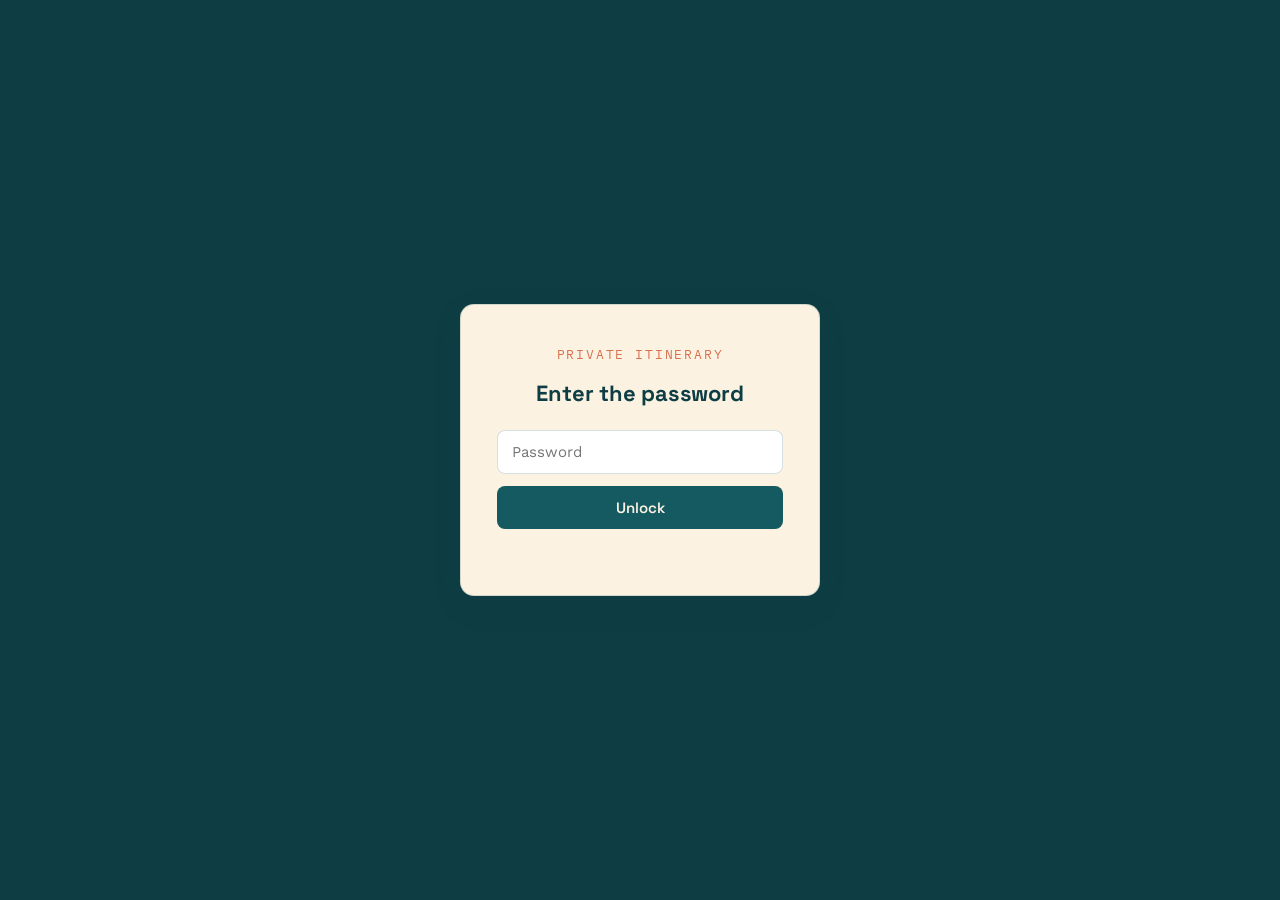
<file: index.html>
<!DOCTYPE html>
<html lang="en">
<head>
<meta charset="UTF-8">
<meta name="viewport" content="width=device-width, initial-scale=1.0">
<meta name="robots" content="noindex, nofollow">
<title>Georges &amp; Michael's California Trip</title>
<link rel="stylesheet" href="assets/style.css">
</head>
<body class="locked">

  <div id="gate">
    <div class="gate-card">
      <div class="gate-mark">Private itinerary</div>
      <h1>Enter the password</h1>
      <form id="gate-form">
        <input type="password" id="gate-input" placeholder="Password" autocomplete="off" required>
        <button type="submit">Unlock</button>
        <div class="gate-error" id="gate-error"></div>
      </form>
    </div>
  </div>

  <div id="site">
    <div class="eyebrow">Aug 7 &ndash; Aug 22, 2026</div>
    <div class="hero">
      <h1>Georges &amp; Michael's<br>California Trip</h1>
      <p class="sub">Everything for the trip, leg by leg &mdash; no more digging through email.</p>
      <span class="route-dates mono">LAX &rarr; SFO &middot; 16 days &middot; 8 legs</span>
    </div>

    <div class="timeline">

      <a class="ticket" href="flights/">
        <div class="ticket-num mono">00</div>
        <div class="ticket-body">
          <div class="ticket-city">Flights</div>
          <div class="ticket-meta">ORY &rarr; LAX &middot; SFO &rarr; ORY</div>
          <div class="ticket-teaser">Outbound &amp; return flight details</div>
        </div>
        <div class="ticket-stub">BF730<br>BF715</div>
      </a>

      <a class="ticket" href="west-hollywood/">
        <div class="ticket-num mono">01</div>
        <div class="ticket-body">
          <div class="ticket-city">West Hollywood</div>
          <div class="ticket-meta">AUG 7 &ndash; 11 &middot; 4 nights</div>
          <div class="ticket-teaser">Arrival, no rental car, Uber + Metro</div>
        </div>
        <div class="ticket-stub">LEG 01</div>
      </a>

      <a class="ticket" href="palm-springs/">
        <div class="ticket-num mono">02</div>
        <div class="ticket-body">
          <div class="ticket-city">Palm Springs</div>
          <div class="ticket-meta">AUG 11 &ndash; 14 &middot; 3 nights</div>
          <div class="ticket-teaser">Desert, Joshua Tree, rental car picked up</div>
        </div>
        <div class="ticket-stub">LEG 02</div>
      </a>

      <a class="ticket" href="road-395/">
        <div class="ticket-num mono">03</div>
        <div class="ticket-body">
          <div class="ticket-city">US-395 &rarr; Coleville</div>
          <div class="ticket-meta">AUG 14 &ndash; 15 &middot; 1 night</div>
          <div class="ticket-teaser">Eastern Sierra scenic drive, overnight stop</div>
        </div>
        <div class="ticket-stub">LEG 03</div>
      </a>

      <a class="ticket" href="tahoe/">
        <div class="ticket-num mono">04</div>
        <div class="ticket-body">
          <div class="ticket-city">South Lake Tahoe</div>
          <div class="ticket-meta">AUG 15 &ndash; 16 &middot; 1 night</div>
          <div class="ticket-teaser">Lake, mountain air, short stay</div>
        </div>
        <div class="ticket-stub">LEG 04</div>
      </a>

      <a class="ticket" href="davis/">
        <div class="ticket-num mono">05</div>
        <div class="ticket-body">
          <div class="ticket-city">Davis</div>
          <div class="ticket-meta">AUG 17 &ndash; 19 &middot; 2 nights</div>
          <div class="ticket-teaser">Family &amp; friends visit</div>
        </div>
        <div class="ticket-stub">LEG 05</div>
      </a>

      <a class="ticket" href="sonoma/">
        <div class="ticket-num mono">06</div>
        <div class="ticket-body">
          <div class="ticket-city">Sonoma</div>
          <div class="ticket-meta">AUG 19 &ndash; 21 &middot; 2 nights</div>
          <div class="ticket-teaser">Wine country, Bodega Bay, grandmother visit</div>
        </div>
        <div class="ticket-stub">LEG 06</div>
      </a>

      <a class="ticket" href="departure/">
        <div class="ticket-num mono">07</div>
        <div class="ticket-body">
          <div class="ticket-city">San Francisco &amp; Departure</div>
          <div class="ticket-meta">AUG 22</div>
          <div class="ticket-teaser">Farewell brunch, drop car, fly home</div>
        </div>
        <div class="ticket-stub">LEG 07</div>
      </a>

    </div>

    <footer class="site-foot">Georges &amp; Michael's California Trip &middot; last updated by Claude, in chat</footer>
  </div>

<script src="assets/gate.js"></script>
</body>
</html>
</file>
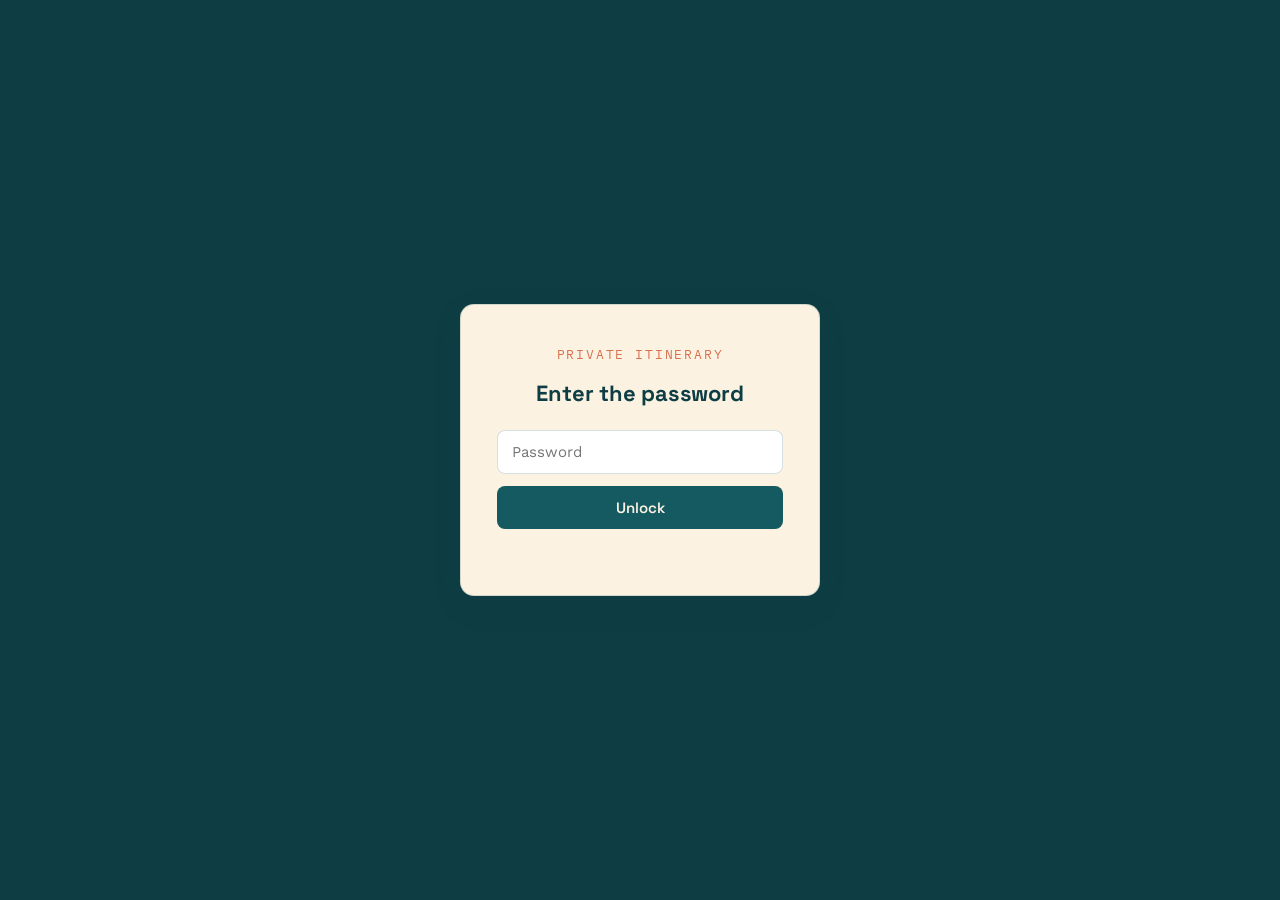
<file: davis/index.html>
<!DOCTYPE html>
<html lang="en">
<head>
<meta charset="UTF-8">
<meta name="viewport" content="width=device-width, initial-scale=1.0">
<meta name="robots" content="noindex, nofollow">
<title>Davis &middot; Georges &amp; Michael's California Trip</title>
<link rel="stylesheet" href="../assets/style.css">
</head>
<body class="locked">

  <div id="gate">
    <div class="gate-card">
      <div class="gate-mark">Private itinerary</div>
      <h1>Enter the password</h1>
      <form id="gate-form">
        <input type="password" id="gate-input" placeholder="Password" autocomplete="off" required>
        <button type="submit">Unlock</button>
        <div class="gate-error" id="gate-error"></div>
      </form>
    </div>
  </div>

  <div id="site">
    <div class="topline">
      <span class="eyebrow">Leg 05</span>
      <a class="back-link" href="../">&larr; All legs</a>
    </div>
    <div class="hero">
      <h1>Davis</h1>
      <p class="sub">Family &amp; friends &middot; 2 nights</p>
      <span class="route-dates mono">Aug 17 &ndash; Aug 19, 2026</span>
    </div>

    <div class="card">
      <h2>Who's around</h2>
      <p><em>Add names/contact info for family and friends you're meeting up with.</em></p>
    </div>

    <div class="card">
      <h2>Stay</h2>
      <p><em>Add address or "staying with ___" here.</em></p>
    </div>

    <div class="card">
      <h2>Plans</h2>
      <p><em>Add anything planned for this stop.</em></p>
    </div>

    <footer class="site-foot">Georges &amp; Michael's California Trip</footer>
  </div>

<script src="../assets/gate.js"></script>
</body>
</html>
</file>
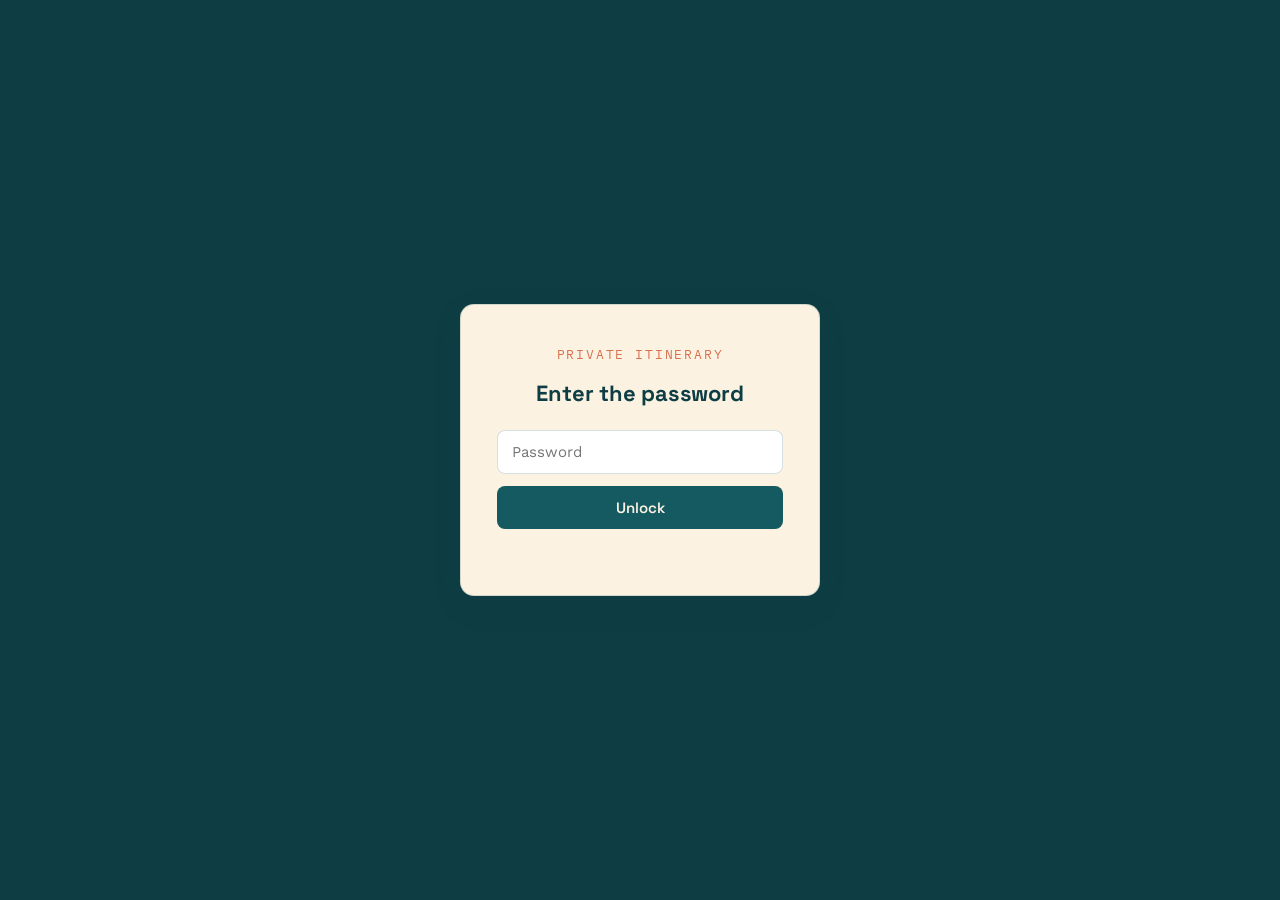
<file: departure/index.html>
<!DOCTYPE html>
<html lang="en">
<head>
<meta charset="UTF-8">
<meta name="viewport" content="width=device-width, initial-scale=1.0">
<meta name="robots" content="noindex, nofollow">
<title>San Francisco &amp; Departure &middot; Georges &amp; Michael's California Trip</title>
<link rel="stylesheet" href="../assets/style.css">
</head>
<body class="locked">

  <div id="gate">
    <div class="gate-card">
      <div class="gate-mark">Private itinerary</div>
      <h1>Enter the password</h1>
      <form id="gate-form">
        <input type="password" id="gate-input" placeholder="Password" autocomplete="off" required>
        <button type="submit">Unlock</button>
        <div class="gate-error" id="gate-error"></div>
      </form>
    </div>
  </div>

  <div id="site">
    <div class="topline">
      <span class="eyebrow">Leg 07</span>
      <a class="back-link" href="../">&larr; All legs</a>
    </div>
    <div class="hero">
      <h1>San Francisco &amp; Departure</h1>
      <p class="sub">Farewell brunch &middot; fly home</p>
      <span class="route-dates mono">Aug 22, 2026</span>
    </div>

    <div class="card">
      <h2>Plan</h2>
      <ul>
        <li>Pre-flight brunch in San Francisco.</li>
        <li>Drop off rental car.</li>
        <li>Depart SFO on <strong class="mono">BF715</strong> to Paris Orly.</li>
      </ul>
    </div>

    <div class="card">
      <h2>Brunch spot</h2>
      <p><em>Add restaurant name once decided.</em></p>
    </div>

    <footer class="site-foot">Georges &amp; Michael's California Trip</footer>
  </div>

<script src="../assets/gate.js"></script>
</body>
</html>
</file>
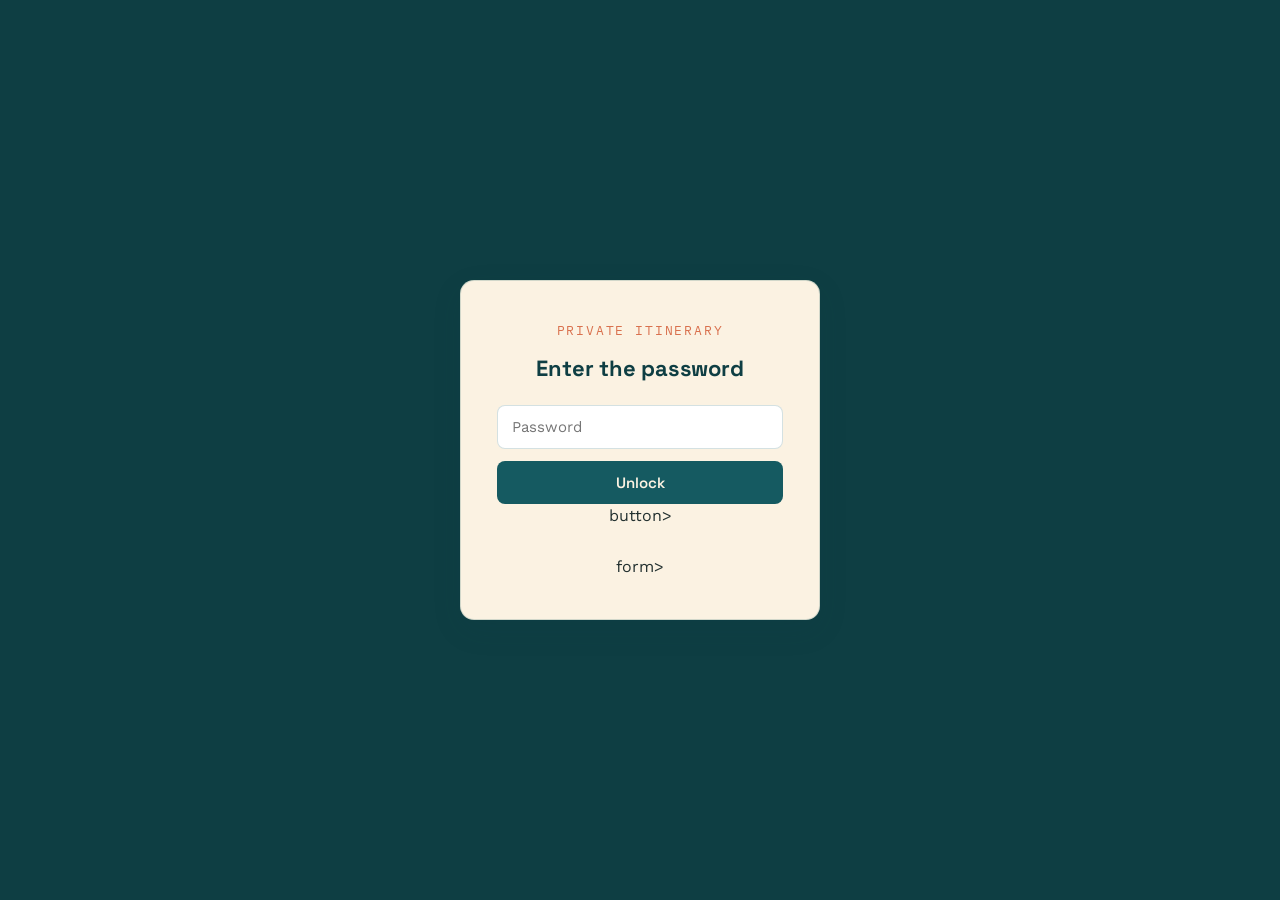
<file: flights/index.html>
<!DOCTYPE html>
<html lang="en">
<head>
<meta charset="UTF-8">
<meta name="viewport" content="width=device-width, initial-scale=1.0">
<meta name="robots" content="noindex, nofollow">
<title>Flights &middot; Georges &amp; Michael's California Trip</title>
<link rel="stylesheet" href="../assets/style.css">
</head>
<body class="locked">

  <div id="gate">
<!DOCTYPE html>
    <html lang="en">
      <head>
        <meta charset="UTF-8">
        <meta name="viewport" content="width=device-width, initial-scale=1.0">
        <meta name="robots" content="noindex, nofollow">
        <title>Flights &middot; Georges &amp; Michael's California Trip</title>
      <link rel="stylesheet" href="../assets/style.css">
      </head>
    <body class="locked">
    
      <div id="gate">
          <div class="gate-card">
                <div class="gate-mark">Private itinerary</div>
                <h1>Enter the password</h1>
                <form id="gate-form">
                        <input type="password" id="gate-input" placeholder="Password" autocomplete="off" required>
                        <button type="submit">Unlock</button>button>
                        <div class="gate-error" id="gate-error"></div>
                </form>form>
          </div>
      </div>
    
      <div id="site">
          <div class="topline">
                <span class="eyebrow">Leg 00</span>span>
                <a class="back-link" href="../">&larr; All legs</a>a>
          </div>
          <div class="hero">
                <h1>Flights</h1>
                <p class="sub">Outbound to LAX &middot; Return from SFO</p>p>
          </div>
      
          <div class="card">
                <h2>Outbound</h2>
                <p><strong class="mono">BF730</strong>strong> &middot; French bee &middot; Paris Orly (ORY) T4 &rarr; Los Angeles (LAX) T-B</p>
                <p>Friday, August 7, 2026 &middot; Departs 14:50, arrives 17:30 (11h40)</p>
                <p><em>Baggage drop-off recommended 4h before departure &middot; last check-in 13:20</em></p>
          </div>
      
          <div class="card">
                <h2>Return</h2>
                <p><strong class="mono">BF715</strong>strong> &middot; French bee &middot; San Francisco (SFO) T-I &rarr; Paris Orly (ORY) T4</p>
                <p>Departs Saturday, August 22, 2026 at 16:05 &middot; arrives Sunday, August 23 at 11:55 (10h50, overnight flight)</p>
                <p><em>Last check-in 14:35</em></p>
          </div>
      
          <div class="card">
                <h2>Notes</h2>
                <ul>
                          <li>Michael is the only driver for the whole trip.</li>
                        <li>Rental car picked up in Palm Springs, dropped near Sonoma/SF before departure.</li>
                </ul>
          </div>
      
          <div class="note">
                <strong>Heads up:</strong> this site is public, so keep booking confirmation numbers, seat details, and passport info out of it &mdash; jot those in a private notes app instead.
          </div>
      
          <footer class="site-foot">Georges &amp; Michael's California Trip</footer>footer>
      </div>
    
    <script src="../assets/gate.js"></script>
    </body>
    </html>
  </strong></li></li>
                </ul></em></em></p></p></h1></h1></title>
      </head><div class="gate-card">
      <div class="gate-mark">Private itinerary</div>
      <h1>Enter the password</h1>
      <form id="gate-form">
        <input type="password" id="gate-input" placeholder="Password" autocomplete="off" required>
        <button type="submit">Unlock</button>
        <div class="gate-error" id="gate-error"></div>
      </form>
    </div>
  </div>

  <div id="site">
    <div class="topline">
      <span class="eyebrow">Leg 00</span>
      <a class="back-link" href="../">&larr; All legs</a>
    </div>
    <div class="hero">
      <h1>Flights</h1>
      <p class="sub">Outbound to LAX &middot; Return from SFO</p>
    </div>

    <div class="card">
      <h2>Outbound</h2>
      <p><strong class="mono">BF730</strong> &middot; Paris Orly (ORY) &rarr; Los Angeles (LAX)</p>
      <p>Friday, August 7, 2026</p>
    </div>

    <div class="card">
      <h2>Return</h2>
      <p><strong class="mono">BF715</strong> &middot; San Francisco (SFO) &rarr; Paris Orly (ORY)</p>
      <p>Saturday, August 22, 2026</p>
    </div>

    <div class="card">
      <h2>Notes</h2>
      <ul>
        <li>Michael is the only driver for the whole trip.</li>
        <li>Rental car picked up in Palm Springs, dropped near Sonoma/SF before departure.</li>
      </ul>
    </div>

    <div class="note">
      <strong>Heads up:</strong> this site is public, so keep booking confirmation numbers, seat details, and passport info out of it &mdash; jot those in a private notes app instead.
    </div>

    <footer class="site-foot">Georges &amp; Michael's California Trip</footer>
  </div>

<script src="../assets/gate.js"></script>
</body>
</html>
</file>
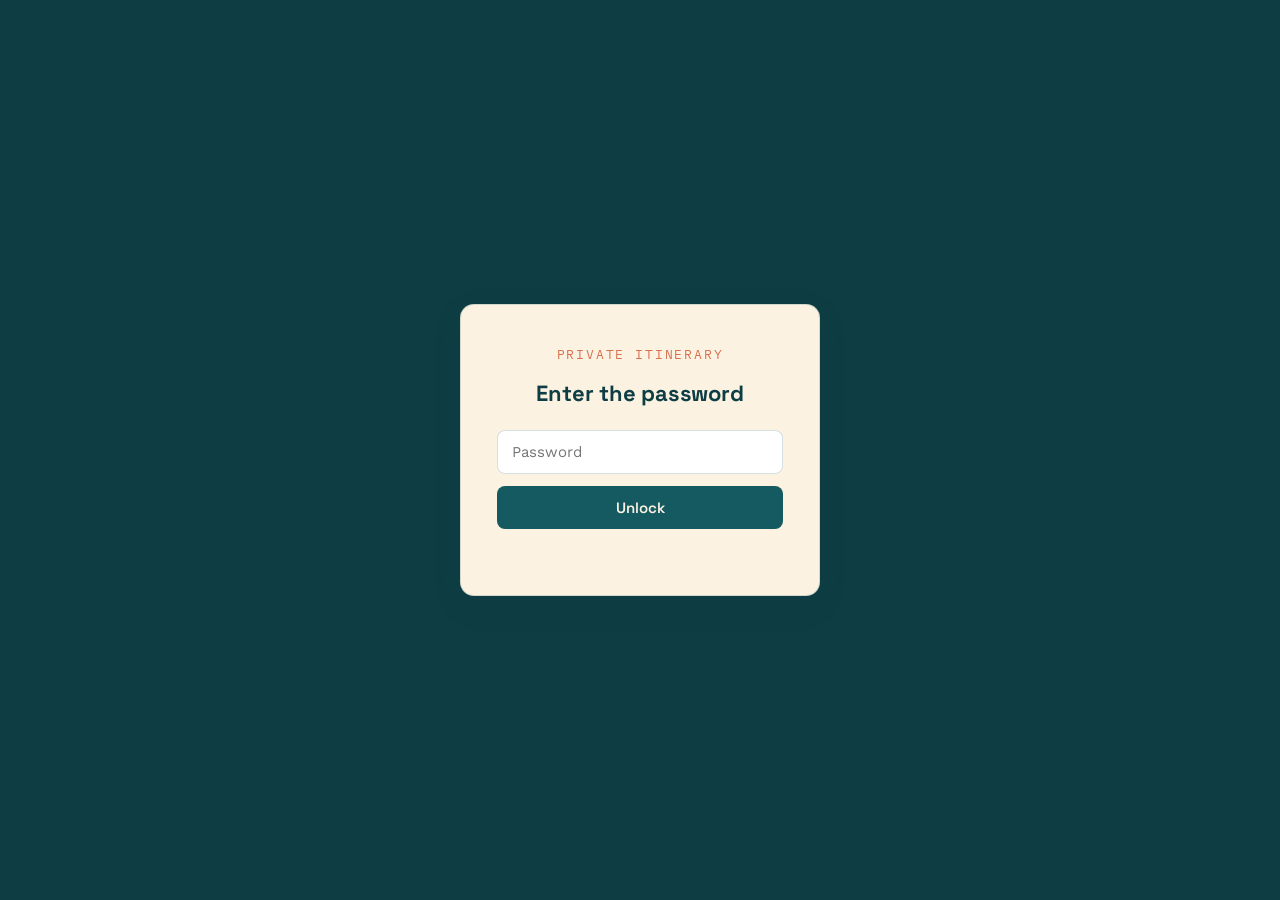
<file: palm-springs/index.html>
<!DOCTYPE html>
<html lang="en">
<head>
<meta charset="UTF-8">
<meta name="viewport" content="width=device-width, initial-scale=1.0">
<meta name="robots" content="noindex, nofollow">
<title>Palm Springs &middot; Georges &amp; Michael's California Trip</title>
<link rel="stylesheet" href="../assets/style.css">
</head>
<body class="locked">

  <div id="gate">
    <div class="gate-card">
      <div class="gate-mark">Private itinerary</div>
      <h1>Enter the password</h1>
      <form id="gate-form">
        <input type="password" id="gate-input" placeholder="Password" autocomplete="off" required>
        <button type="submit">Unlock</button>
        <div class="gate-error" id="gate-error"></div>
      </form>
    </div>
  </div>

  <div id="site">
    <div class="topline">
      <span class="eyebrow">Leg 02</span>
      <a class="back-link" href="../">&larr; All legs</a>
    </div>
    <div class="hero">
      <h1>Palm Springs</h1>
      <p class="sub">Desert &amp; Joshua Tree &middot; 3 nights</p>
      <span class="route-dates mono">Aug 11 &ndash; Aug 14, 2026</span>
    </div>

    <div class="card">
      <h2>Getting there</h2>
      <ul>
        <li>Travel from West Hollywood on Aug 11.</li>
        <li>Rental car picked up here &mdash; this is where the driving leg of the trip begins.</li>
      </ul>
    </div>

    <div class="card">
      <h2>Stay</h2>
      <p><em>Add hotel/rental name and address once booked.</em></p>
    </div>

    <div class="card">
      <h2>To do</h2>
      <ul>
        <li>Joshua Tree National Park</li>
      </ul>
      <p><em>Add more desert sites, restaurant picks, and activity bookings here.</em></p>
    </div>

    <footer class="site-foot">Georges &amp; Michael's California Trip</footer>
  </div>

<script src="../assets/gate.js"></script>
</body>
</html>
</file>
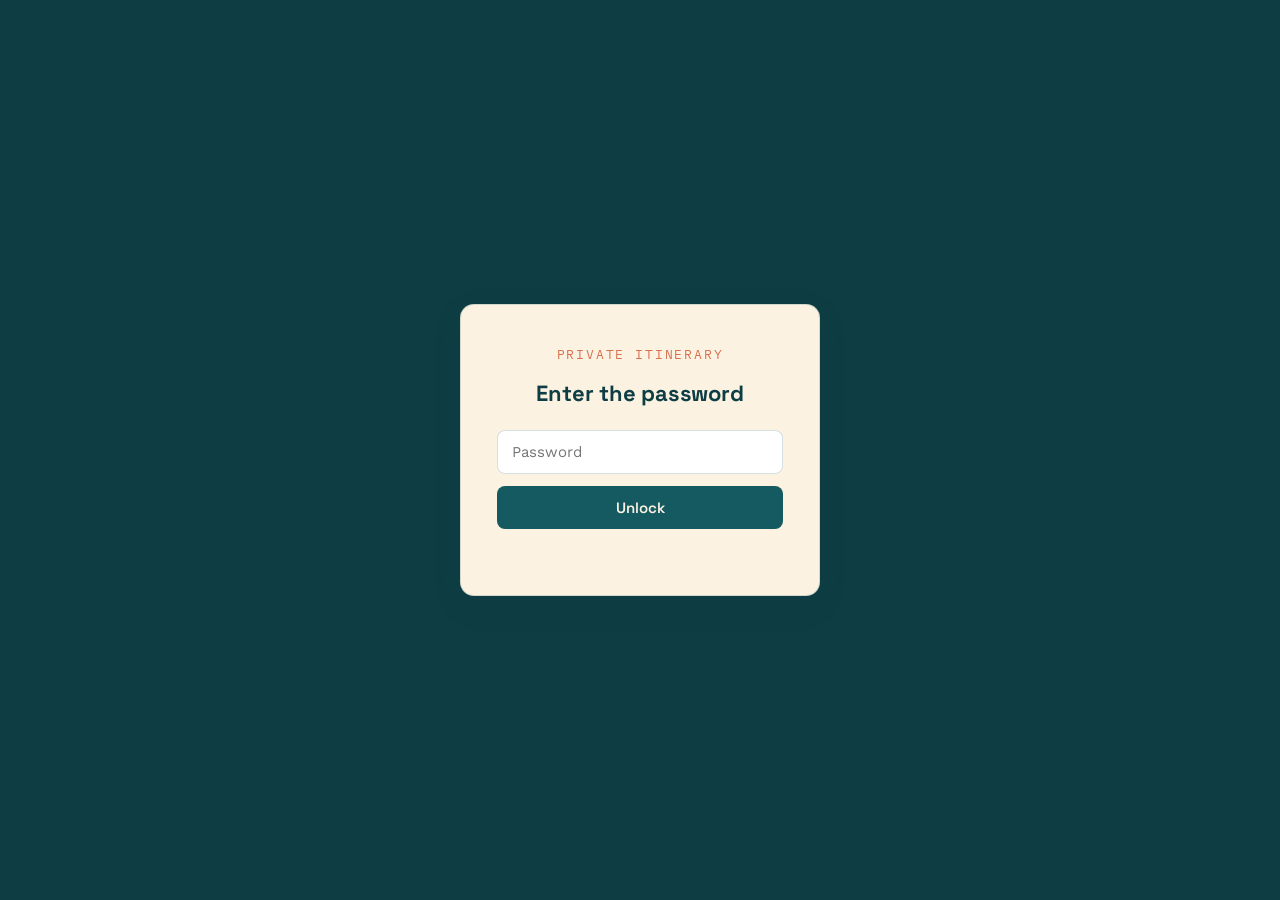
<file: road-395/index.html>
<!DOCTYPE html>
<html lang="en">
<head>
<meta charset="UTF-8">
<meta name="viewport" content="width=device-width, initial-scale=1.0">
<meta name="robots" content="noindex, nofollow">
<title>US-395 &amp; Coleville &middot; Georges &amp; Michael's California Trip</title>
<link rel="stylesheet" href="../assets/style.css">
</head>
<body class="locked">

  <div id="gate">
    <div class="gate-card">
      <div class="gate-mark">Private itinerary</div>
      <h1>Enter the password</h1>
      <form id="gate-form">
        <input type="password" id="gate-input" placeholder="Password" autocomplete="off" required>
        <button type="submit">Unlock</button>
        <div class="gate-error" id="gate-error"></div>
      </form>
    </div>
  </div>

  <div id="site">
    <div class="topline">
      <span class="eyebrow">Leg 03</span>
      <a class="back-link" href="../">&larr; All legs</a>
    </div>
    <div class="hero">
      <h1>US-395 &rarr; Coleville</h1>
      <p class="sub">Eastern Sierra scenic drive &middot; overnight stop</p>
      <span class="route-dates mono">Aug 14 &ndash; Aug 15, 2026</span>
    </div>

    <div class="card">
      <h2>The drive</h2>
      <ul>
        <li>Palm Springs &rarr; north on US-395 through the Eastern Sierra Nevada.</li>
        <li>Overnight stop in Coleville before continuing to South Lake Tahoe.</li>
      </ul>
    </div>

    <div class="card">
      <h2>Stay</h2>
      <p><em>Add lodging name and address in Coleville once booked.</em></p>
    </div>

    <div class="card">
      <h2>Along the way</h2>
      <p><em>Add scenic stops (e.g. Mono Lake, mountain overlooks) as you plan the route.</em></p>
    </div>

    <footer class="site-foot">Georges &amp; Michael's California Trip</footer>
  </div>

<script src="../assets/gate.js"></script>
</body>
</html>
</file>
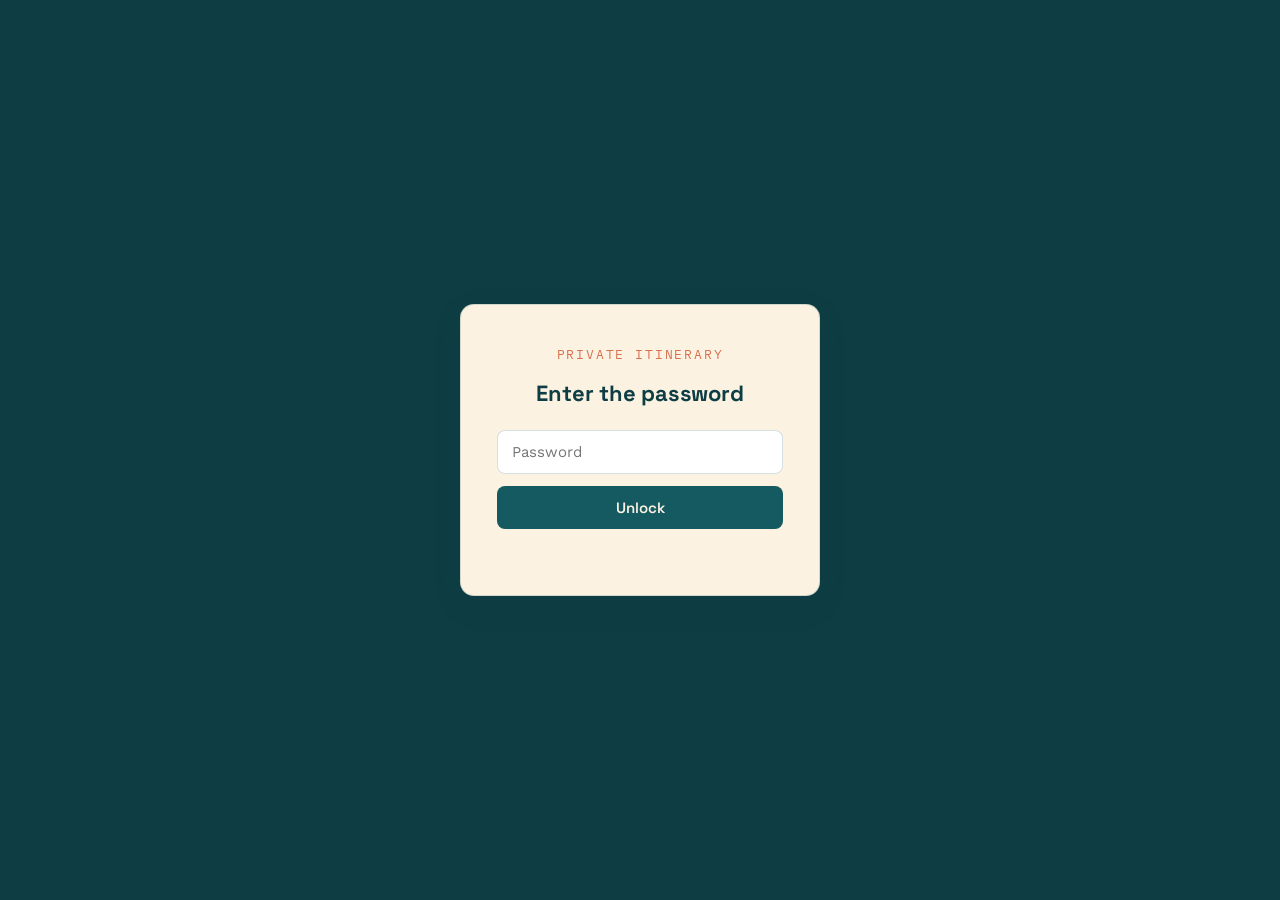
<file: sonoma/index.html>
<!DOCTYPE html>
<html lang="en">
<head>
<meta charset="UTF-8">
<meta name="viewport" content="width=device-width, initial-scale=1.0">
<meta name="robots" content="noindex, nofollow">
<title>Sonoma &middot; Georges &amp; Michael's California Trip</title>
<link rel="stylesheet" href="../assets/style.css">
</head>
<body class="locked">

  <div id="gate">
    <div class="gate-card">
      <div class="gate-mark">Private itinerary</div>
      <h1>Enter the password</h1>
      <form id="gate-form">
        <input type="password" id="gate-input" placeholder="Password" autocomplete="off" required>
        <button type="submit">Unlock</button>
        <div class="gate-error" id="gate-error"></div>
      </form>
    </div>
  </div>

  <div id="site">
    <div class="topline">
      <span class="eyebrow">Leg 06</span>
      <a class="back-link" href="../">&larr; All legs</a>
    </div>
    <div class="hero">
      <h1>Sonoma</h1>
      <p class="sub">Wine country &amp; Bodega Bay &middot; 2 nights</p>
      <span class="route-dates mono">Aug 19 &ndash; Aug 21, 2026</span>
    </div>

    <div class="card">
      <h2>Who's around</h2>
      <p>Michael's grandmother lives in Sonoma &mdash; visit planned during this leg.</p>
    </div>

    <div class="card">
      <h2>Stay</h2>
      <p><em>Add hotel/rental name and address once booked.</em></p>
    </div>

    <div class="card">
      <h2>To do</h2>
      <ul>
        <li>Bodega Bay</li>
      </ul>
      <p><em>Add wineries, restaurants, and other plans here.</em></p>
    </div>

    <footer class="site-foot">Georges &amp; Michael's California Trip</footer>
  </div>

<script src="../assets/gate.js"></script>
</body>
</html>
</file>
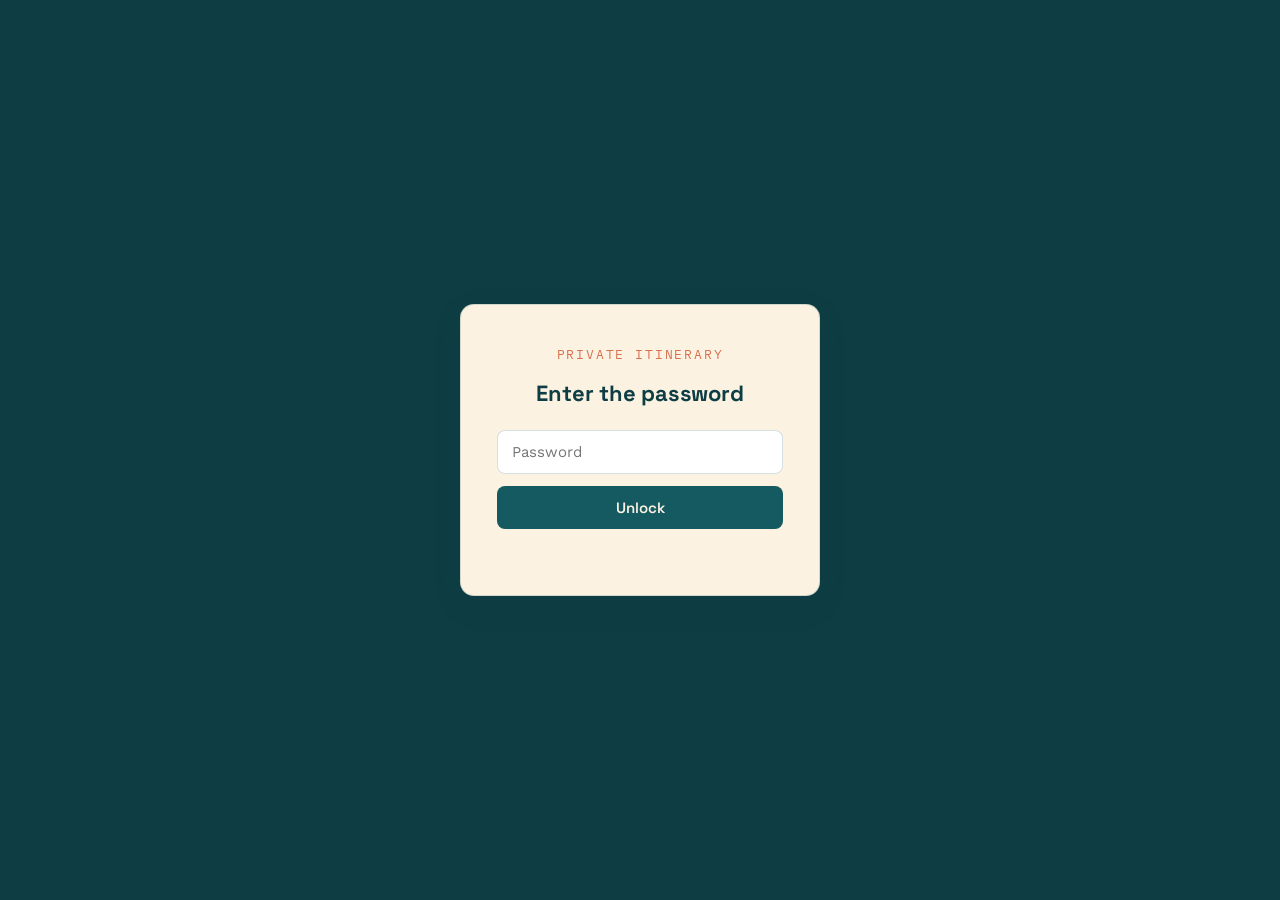
<file: tahoe/index.html>
<!DOCTYPE html>
<html lang="en">
<head>
<meta charset="UTF-8">
<meta name="viewport" content="width=device-width, initial-scale=1.0">
<meta name="robots" content="noindex, nofollow">
<title>South Lake Tahoe &middot; Georges &amp; Michael's California Trip</title>
<link rel="stylesheet" href="../assets/style.css">
</head>
<body class="locked">

  <div id="gate">
    <div class="gate-card">
      <div class="gate-mark">Private itinerary</div>
      <h1>Enter the password</h1>
      <form id="gate-form">
        <input type="password" id="gate-input" placeholder="Password" autocomplete="off" required>
        <button type="submit">Unlock</button>
        <div class="gate-error" id="gate-error"></div>
      </form>
    </div>
  </div>

  <div id="site">
    <div class="topline">
      <span class="eyebrow">Leg 04</span>
      <a class="back-link" href="../">&larr; All legs</a>
    </div>
    <div class="hero">
      <h1>South Lake Tahoe</h1>
      <p class="sub">Lake &amp; mountain air &middot; 1 night</p>
      <span class="route-dates mono">Aug 15 &ndash; Aug 16, 2026</span>
    </div>

    <div class="card">
      <h2>Notes</h2>
      <ul>
        <li>Shortened to a single night after high Friday hotel rates in August.</li>
      </ul>
    </div>

    <div class="card">
      <h2>Stay</h2>
      <p><em>Add hotel/rental name and address once booked.</em></p>
    </div>

    <div class="card">
      <h2>To do</h2>
      <p><em>Add lake activities, viewpoints, and restaurant picks here.</em></p>
    </div>

    <footer class="site-foot">Georges &amp; Michael's California Trip</footer>
  </div>

<script src="../assets/gate.js"></script>
</body>
</html>
</file>
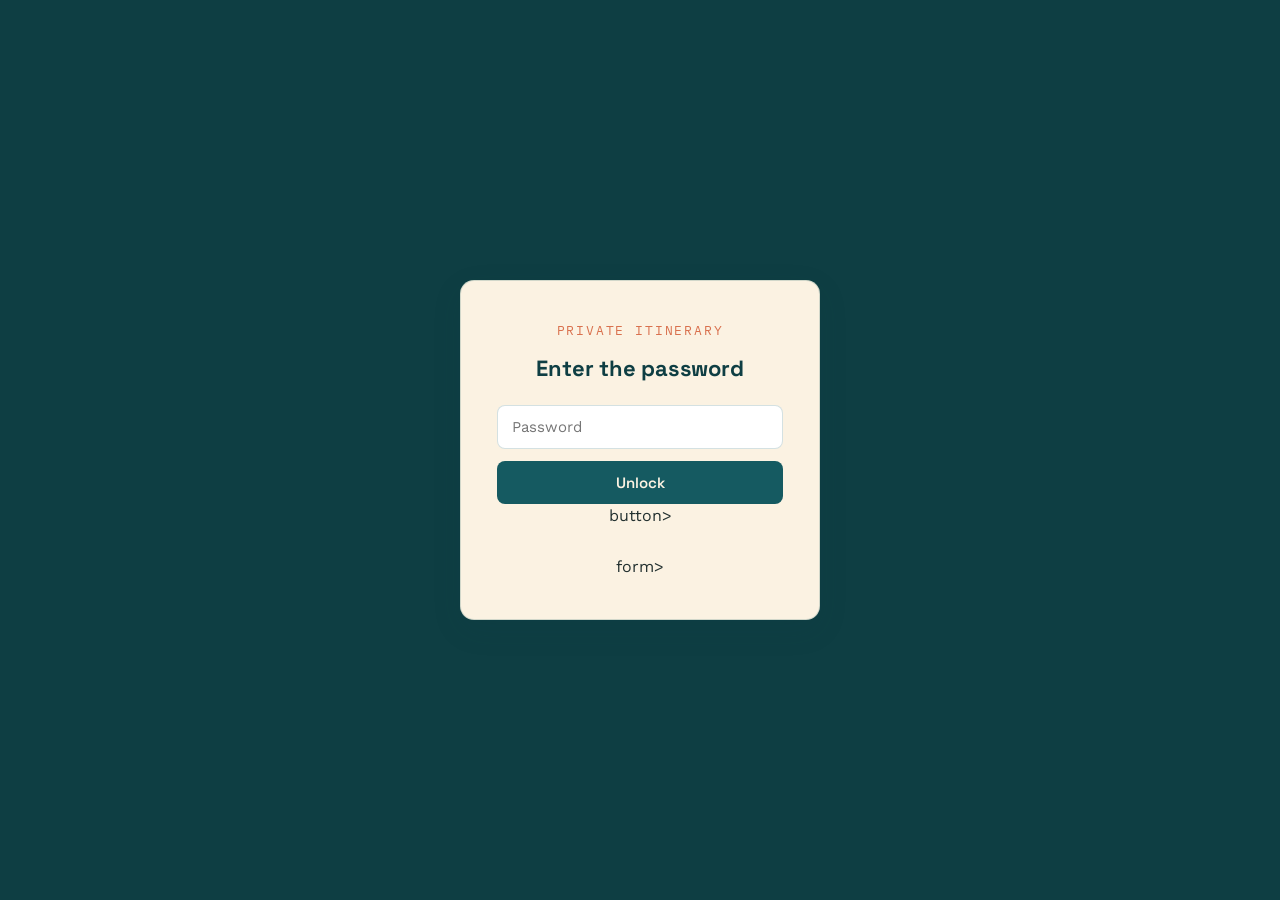
<file: west-hollywood/index.html>
<!DOCTYPE html>
<html lang="en">
<head>
<meta charset="UTF-8">
<meta name="viewport" content="width=device-width, initial-scale=1.0">
<meta name="robots" content="noindex, nofollow">
<title>West Hollywood &middot; Georges &amp; Michael's California Trip</title>
<link rel="stylesheet" href="../assets/style.css">
</head>
<body class="locked">

  <div id="gate">
<!DOCTYPE html>
    <html lang="en">
      <head>
        <meta charset="UTF-8">
        <meta name="viewport" content="width=device-width, initial-scale=1.0">
        <meta name="robots" content="noindex, nofollow">
        <title>West Hollywood &middot; Georges &amp; Michael's California Trip</title>
      <link rel="stylesheet" href="../assets/style.css">
      </head>
    <body class="locked">
    
      <div id="gate">
          <div class="gate-card">
                <div class="gate-mark">Private itinerary</div>
                <h1>Enter the password</h1>
                <form id="gate-form">
                        <input type="password" id="gate-input" placeholder="Password" autocomplete="off" required>
                        <button type="submit">Unlock</button>button>
                        <div class="gate-error" id="gate-error"></div>
                </form>form>
          </div>
      </div>
    
      <div id="site">
          <div class="topline">
                <span class="eyebrow">Leg 01</span>span>
                <a class="back-link" href="../">&larr; All legs</a>a>
          </div>
          <div class="hero">
                <h1>West Hollywood</h1>
                <p class="sub">Arrival base &middot; 4 nights</p>p>
                <span class="route-dates mono">Aug 7 &ndash; Aug 11, 2026</span>span>
          </div>
      
          <div class="card">
                <h2>Getting around</h2>
                <ul>
                          <li>No rental car for this leg &mdash; Uber and the LA Metro/Amtrak Thruway connection cover it.</li>
                        <li>Rental car doesn't start until Palm Springs (Leg 02).</li>
                </ul>
          </div>
      
          <div class="card">
                <h2>Stay</h2>
                <p><strong>Home in West Hollywood</strong> &middot; Hosted by Sonya (Airbnb)</p>
                <p>9039 Beverly Boulevard, West Hollywood, CA 90048</p>
                <p>Check-in: Friday, Aug 7 at 3:00 PM &middot; Checkout: Tuesday, Aug 11 at 10:00 AM</p>
                <p><em>Self check-in via lockbox &middot; 2 guests</em></p>
          </div>
      
          <div class="card">
                <h2>Parking</h2>
                <ul>
                        <li>Park in Zone AE exempt spots (check street signs) &mdash; plenty right outside the house, more on the street behind the building.</li>
                        <li>Watch for street cleaning days. Don't park in red zones or block hydrants.</li>
                </ul>
          </div>
      
          <div class="card">
                <h2>To do</h2>
                <p><em>Add restaurant reservations, activities, and must-sees here as you plan them.</em></p>
          </div>
      
          <div class="note">
                <strong>Heads up:</strong> the lockbox code, keys, and confirmation number are intentionally left off this public page &mdash; keep those in a private notes app.
          </div>
      
          <footer class="site-foot">Georges &amp; Michael's California Trip</footer>footer>
      </div>div>
    
    <script src="../assets/gate.js"></script>
    </body>
    </html>
  </p></li></li></em></strong></p></li></li>
                </ul></h1></h1></title>
      </head><div class="gate-card">
      <div class="gate-mark">Private itinerary</div>
      <h1>Enter the password</h1>
      <form id="gate-form">
        <input type="password" id="gate-input" placeholder="Password" autocomplete="off" required>
        <button type="submit">Unlock</button>
        <div class="gate-error" id="gate-error"></div>
      </form>
    </div>
  </div>

  <div id="site">
    <div class="topline">
      <span class="eyebrow">Leg 01</span>
      <a class="back-link" href="../">&larr; All legs</a>
    </div>
    <div class="hero">
      <h1>West Hollywood</h1>
      <p class="sub">Arrival base &middot; 4 nights</p>
      <span class="route-dates mono">Aug 7 &ndash; Aug 11, 2026</span>
    </div>

    <div class="card">
      <h2>Getting around</h2>
      <ul>
        <li>No rental car for this leg &mdash; Uber and the LA Metro/Amtrak Thruway connection cover it.</li>
        <li>Rental car doesn't start until Palm Springs (Leg 02).</li>
      </ul>
    </div>

    <div class="card">
      <h2>Stay</h2>
      <p><em>Add hotel/Airbnb name and address once booked.</em></p>
    </div>

    <div class="card">
      <h2>To do</h2>
      <p><em>Add restaurant reservations, activities, and must-sees here as you plan them.</em></p>
    </div>

    <footer class="site-foot">Georges &amp; Michael's California Trip</footer>
  </div>

<script src="../assets/gate.js"></script>
</body>
</html>
</file>
<file: assets/style.css>
/* ============================================================
   Georges & Michael's California Trip — shared stylesheet
   Palette pulled from the existing trip poster/postcards:
   teal #155A61, gold #EFA33B, cream #FBF2E2, coral #D9714E
   ============================================================ */

@import url('https://fonts.googleapis.com/css2?family=Space+Grotesk:wght@500;600;700&family=IBM+Plex+Mono:wght@500;600&family=Work+Sans:wght@400;500;600&display=swap');

:root {
  --cream: #FBF2E2;
  --cream-dim: #F3E8D4;
  --teal: #155A61;
  --teal-deep: #0E3E43;
  --gold: #EFA33B;
  --coral: #D9714E;
  --ink: #22302F;
  --ink-soft: #5B6B69;
  --line: rgba(21, 90, 97, 0.18);
  --radius: 14px;
  --shadow: 0 10px 30px rgba(14, 62, 67, 0.10);
}

* { box-sizing: border-box; }

html { scroll-behavior: smooth; }

body {
  margin: 0;
  background: var(--cream);
  color: var(--ink);
  font-family: 'Work Sans', sans-serif;
  font-size: 16px;
  line-height: 1.55;
  -webkit-font-smoothing: antialiased;
}

h1, h2, h3, .display {
  font-family: 'Space Grotesk', sans-serif;
  font-weight: 700;
  color: var(--teal-deep);
  letter-spacing: -0.01em;
  margin: 0;
}

.mono {
  font-family: 'IBM Plex Mono', monospace;
  letter-spacing: 0.02em;
}

a { color: var(--teal); text-decoration: none; }
a:hover { text-decoration: underline; }

:focus-visible {
  outline: 2px solid var(--coral);
  outline-offset: 2px;
}

/* ---------- Password gate ---------- */
#gate {
  position: fixed;
  inset: 0;
  background: var(--teal-deep);
  display: flex;
  align-items: center;
  justify-content: center;
  z-index: 999;
  padding: 24px;
}

#gate .gate-card {
  background: var(--cream);
  border-radius: var(--radius);
  padding: 40px 36px;
  max-width: 360px;
  width: 100%;
  text-align: center;
  box-shadow: var(--shadow);
  border: 1px solid var(--line);
}

#gate .gate-mark {
  font-size: 13px;
  text-transform: uppercase;
  letter-spacing: 0.14em;
  color: var(--coral);
  font-family: 'IBM Plex Mono', monospace;
  margin-bottom: 10px;
}

#gate h1 {
  font-size: 22px;
  margin-bottom: 20px;
}

#gate input[type="password"] {
  width: 100%;
  padding: 12px 14px;
  border: 1.5px solid var(--line);
  border-radius: 8px;
  font-size: 15px;
  font-family: 'Work Sans', sans-serif;
  background: #fff;
  color: var(--ink);
  margin-bottom: 12px;
}

#gate button {
  width: 100%;
  padding: 12px 14px;
  border: none;
  border-radius: 8px;
  background: var(--teal);
  color: var(--cream);
  font-family: 'Space Grotesk', sans-serif;
  font-weight: 600;
  font-size: 15px;
  cursor: pointer;
  transition: background 0.15s ease;
}

#gate button:hover { background: var(--teal-deep); }

#gate .gate-error {
  color: var(--coral);
  font-size: 13px;
  margin-top: 10px;
  min-height: 16px;
}

body.locked #site { display: none; }
body:not(.locked) #gate { display: none; }

/* ---------- Layout ---------- */
#site { max-width: 780px; margin: 0 auto; padding: 48px 24px 80px; }

.topline {
  display: flex;
  align-items: baseline;
  justify-content: space-between;
  margin-bottom: 6px;
}

.eyebrow {
  font-family: 'IBM Plex Mono', monospace;
  font-size: 12px;
  text-transform: uppercase;
  letter-spacing: 0.14em;
  color: var(--coral);
}

.back-link {
  font-family: 'IBM Plex Mono', monospace;
  font-size: 13px;
}

.hero h1 { font-size: 34px; line-height: 1.1; margin: 6px 0 8px; }
.hero .sub { color: var(--ink-soft); font-size: 16px; margin-bottom: 4px; }

.route-dates {
  font-family: 'IBM Plex Mono', monospace;
  font-size: 13px;
  color: var(--teal);
  background: var(--cream-dim);
  display: inline-block;
  padding: 4px 10px;
  border-radius: 6px;
  margin-top: 10px;
}

/* ---------- Ticket timeline (home page) ---------- */
.timeline {
  margin-top: 40px;
  position: relative;
  padding-left: 22px;
}

.timeline::before {
  content: "";
  position: absolute;
  left: 6px;
  top: 10px;
  bottom: 10px;
  width: 0;
  border-left: 2px dashed var(--line);
}

.ticket {
  position: relative;
  background: #fff;
  border: 1px solid var(--line);
  border-radius: var(--radius);
  margin-bottom: 18px;
  padding: 18px 20px;
  display: flex;
  align-items: center;
  gap: 18px;
  text-decoration: none;
  color: var(--ink);
  box-shadow: var(--shadow);
  transition: transform 0.12s ease, box-shadow 0.12s ease;
}

.ticket:hover {
  transform: translateY(-2px);
  box-shadow: 0 14px 34px rgba(14, 62, 67, 0.16);
  text-decoration: none;
}

.ticket::before {
  content: "";
  position: absolute;
  left: -28px;
  top: 50%;
  transform: translateY(-50%);
  width: 10px;
  height: 10px;
  border-radius: 50%;
  background: var(--gold);
  border: 2px solid var(--cream);
  box-shadow: 0 0 0 2px var(--line);
}

.ticket-num {
  font-family: 'IBM Plex Mono', monospace;
  font-size: 13px;
  color: var(--coral);
  min-width: 26px;
}

.ticket-body { flex: 1; }
.ticket-city { font-family: 'Space Grotesk', sans-serif; font-weight: 600; font-size: 17px; color: var(--teal-deep); }
.ticket-meta { font-family: 'IBM Plex Mono', monospace; font-size: 12.5px; color: var(--ink-soft); margin-top: 2px; }
.ticket-teaser { font-size: 13.5px; color: var(--ink-soft); margin-top: 4px; }

.ticket-stub {
  border-left: 1px dashed var(--line);
  padding-left: 16px;
  font-family: 'IBM Plex Mono', monospace;
  font-size: 12px;
  color: var(--teal);
  text-align: right;
  white-space: nowrap;
}

/* ---------- Content sections (leg pages) ---------- */
.card {
  background: #fff;
  border: 1px solid var(--line);
  border-radius: var(--radius);
  padding: 22px 24px;
  margin-top: 18px;
  box-shadow: var(--shadow);
}

.card h2 {
  font-size: 15px;
  text-transform: uppercase;
  letter-spacing: 0.08em;
  color: var(--coral);
  margin-bottom: 12px;
}

.card p, .card li { color: var(--ink); font-size: 15px; }
.card ul { margin: 0; padding-left: 20px; }
.card li { margin-bottom: 6px; }

.note {
  background: var(--cream-dim);
  border: 1px dashed var(--line);
  border-radius: 10px;
  padding: 14px 16px;
  font-size: 13.5px;
  color: var(--ink-soft);
  margin-top: 18px;
}

.note strong { color: var(--teal-deep); }

footer.site-foot {
  margin-top: 56px;
  text-align: center;
  font-family: 'IBM Plex Mono', monospace;
  font-size: 12px;
  color: var(--ink-soft);
}

@media (max-width: 560px) {
  .hero h1 { font-size: 26px; }
  .ticket { flex-direction: column; align-items: flex-start; gap: 8px; }
  .ticket-stub { border-left: none; border-top: 1px dashed var(--line); padding-left: 0; padding-top: 8px; text-align: left; width: 100%; }
}
</file>
